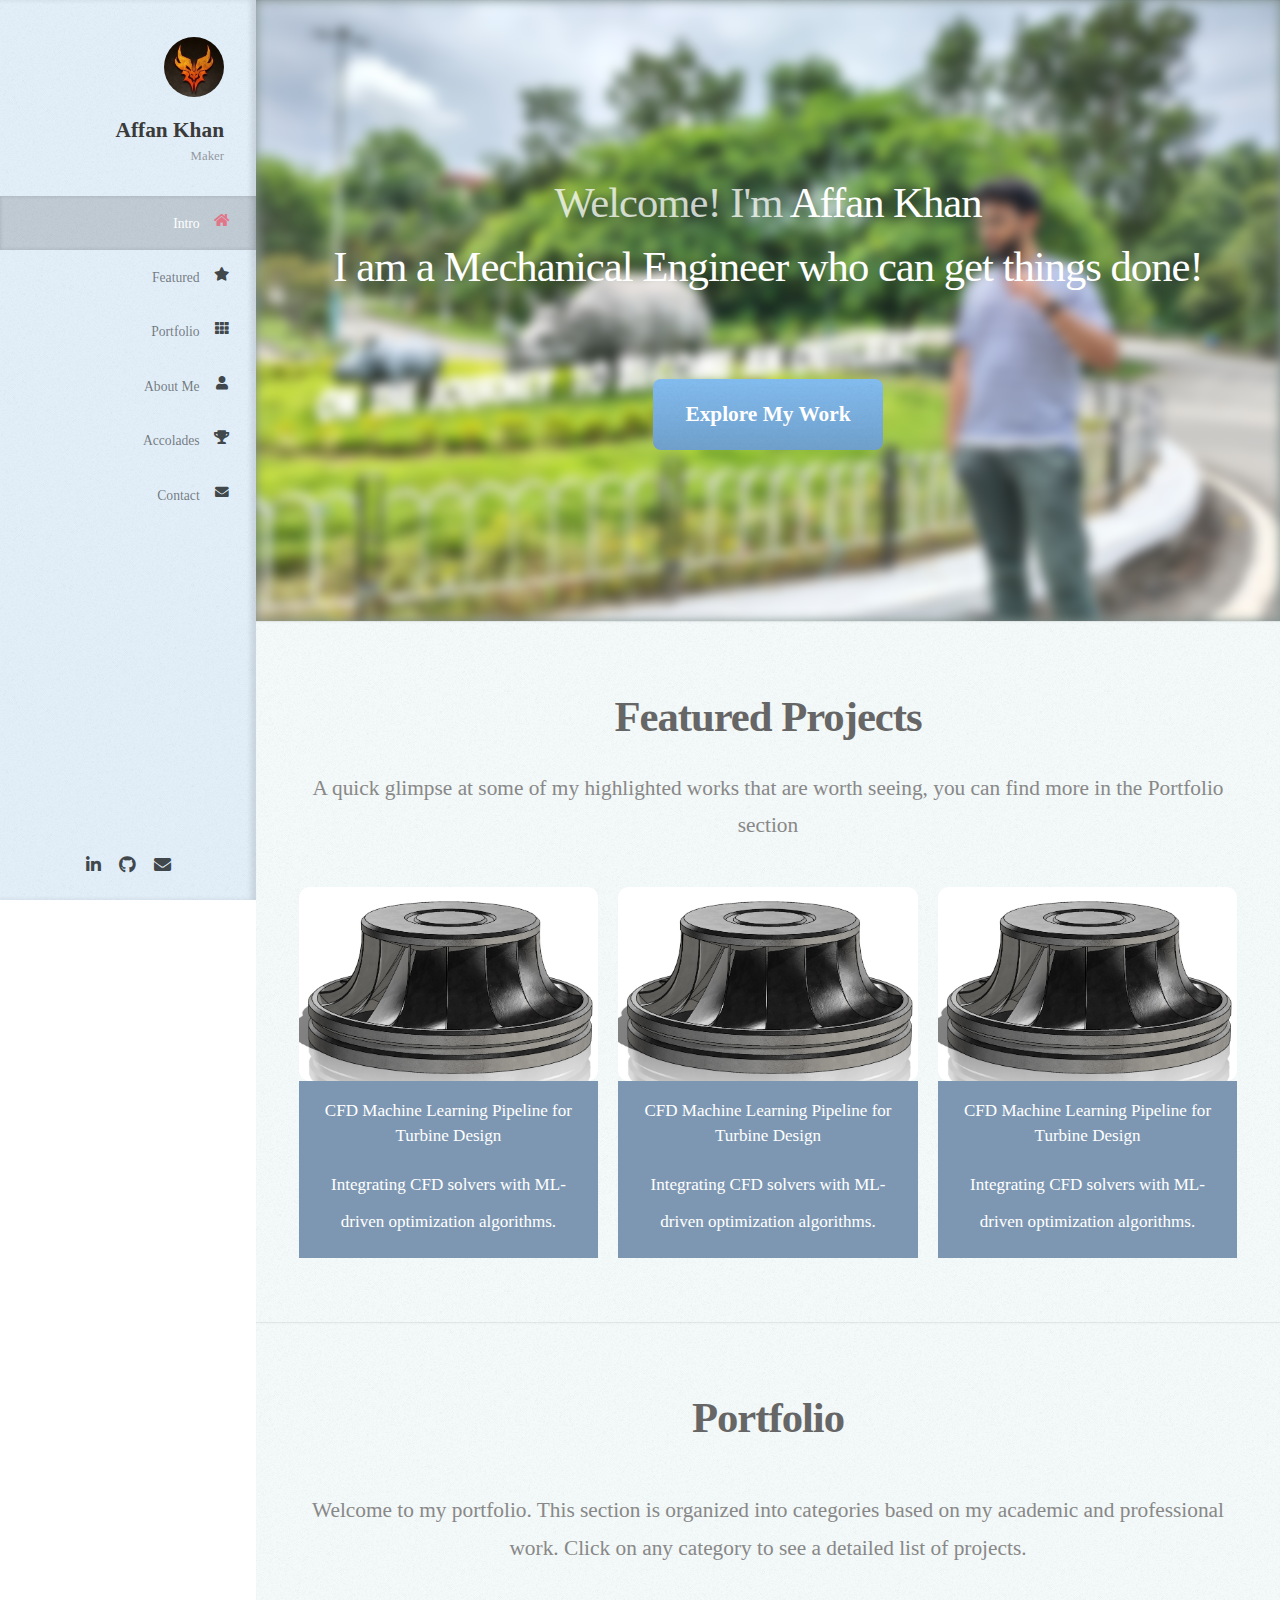
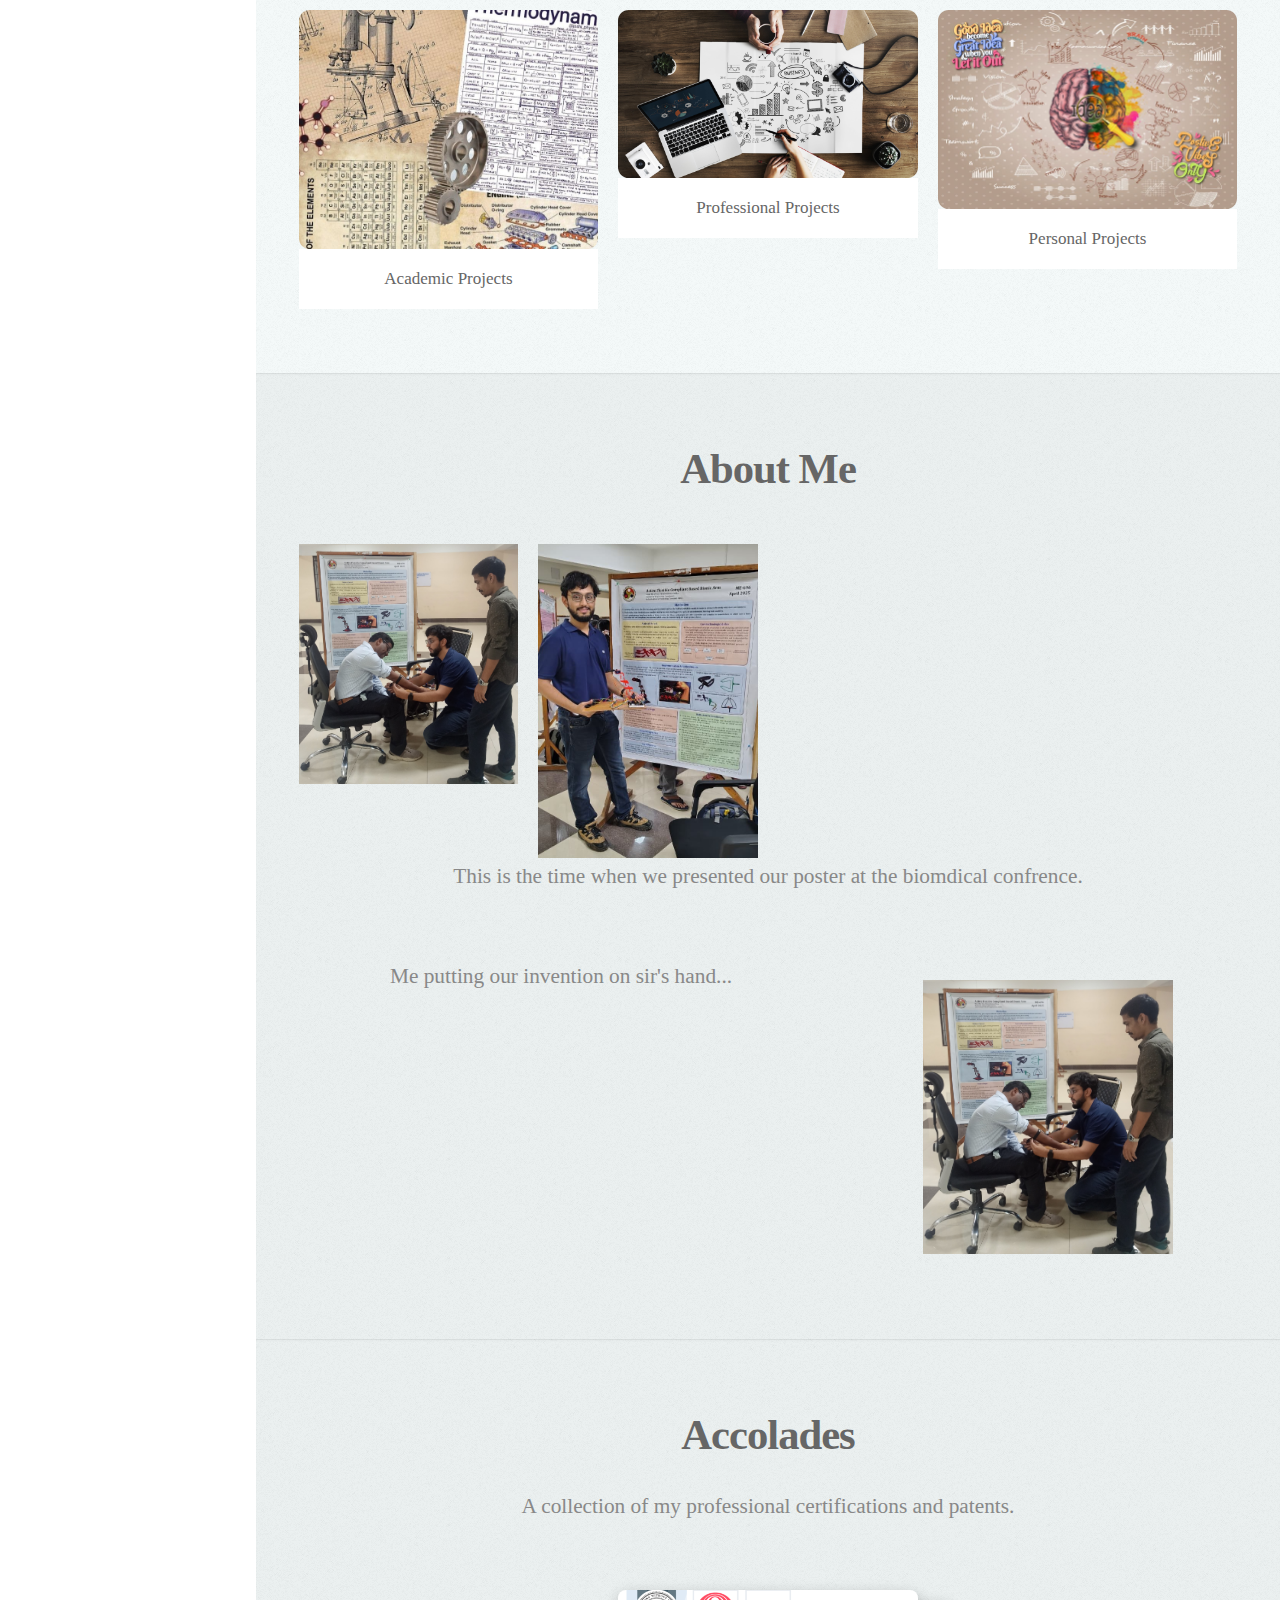
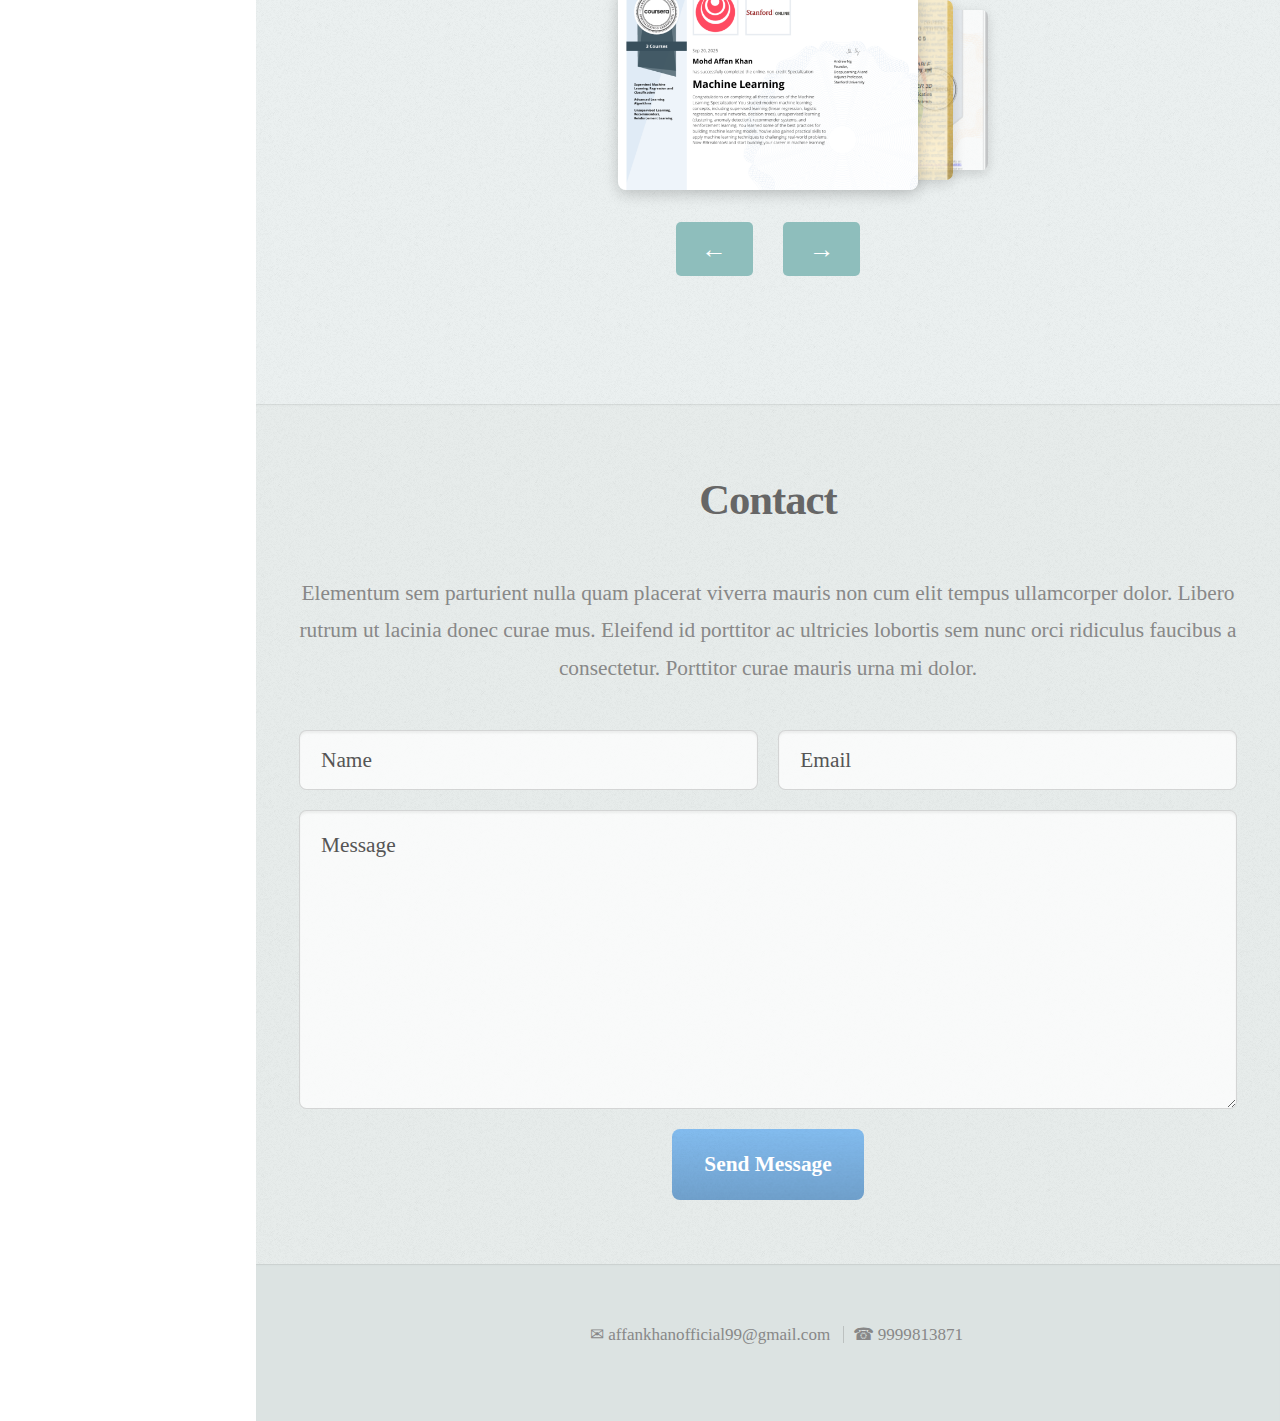
<file: index.html>
<!DOCTYPE HTML>
<!--
	Affan
-->
<html>

<head>
	<title>Affan Khan's Website</title>
	<meta charset="utf-8" />
	<meta name="viewport" content="width=device-width, initial-scale=1, user-scalable=no" />
	<link rel="stylesheet" href="assets/css/main.css" />
</head>

<body class="is-preload">

	<!-- Header -->
	<div id="header">

		<div class="top">

			<!-- Logo -->
			<div id="logo">
				<span class="image avatar48">
					<img src="images/logo2.jpeg" alt="" class="logo-image" />
				</span>
				<h1 id="title">Affan Khan</h1>
				<p>Maker</p>
			</div>

			<!-- Nav -->
			<nav id="nav">
				<ul>
					<li><a href="#top" id="top-link"><span class="icon solid fa-home">Intro</span></a></li>
					<li><a href="#featured" id="featured-link"><span class="icon solid fa-star">Featured</span></a></li>

					<li><a href="#portfolio" id="portfolio-link"><span class="icon solid fa-th">Portfolio</span></a>
					</li>
					<li><a href="#about" id="about-link"><span class="icon solid fa-user">About Me</span></a></li>


					<li><a href="#accolades" id="accolades-link"><span class="icon solid fa-trophy">Accolades</span></a>
					</li>

					<li><a href="#contact" id="contact-link"><span class="icon solid fa-envelope">Contact</span></a>
					</li>
				</ul>
			</nav>

		</div>

		<div class="bottom">

			<!-- Social Icons -->
			<ul class="icons">
				<li><a href="https://www.linkedin.com/in/affan-khan-090a181b6/" class="icon brands fa-linkedin-in"><span
							class="label">LinkedIn</span></a></li>
				<li><a href="#" class="icon brands fa-github"><span class="label">Github</span></a></li>
				<li><a href="affan.khan@iitg.ac.in" class="icon solid fa-envelope"><span class="label">Email</span></a>
				</li>
			</ul>

		</div>

	</div>

	<!-- Main -->
	<div id="main">

		<!-- Intro -->
		<section id="top" class="one dark cover">
			<div class="container">

				<header>
					<h2 class="alt">Welcome! I'm <strong>Affan Khan <br />
							I am a Mechanical Engineer who can get things done!</a></h2>
					<p><br /></p>
				</header>

				<footer>
					<a href="#portfolio" id="explore-button" class="button scrolly"
						style="background-color: #84bdf0; color: white; border-radius: 8px; padding: 0.8em 1.5em; font-weight: bold;">
						Explore My Work
					</a>
				</footer>

			</div>
		</section>

		<!-- Featured Projects -->
		<section id="featured" class="two">
			<div class="container">

				<header>
					<h2 class="section-title"></strong>Featured Projects</h2>
					<p>A quick glimpse at some of my highlighted works that are worth seeing, you can find more in the
						Portfolio section</p>
				</header>

				<div class="row">
					<div class="col-4 col-12-mobile">
						<article class="item">
							<a href="CFD ML pipeline for Turbine design.html" class="image fit">
								<img src="images/personal/turb/turb_tile.JPG" alt="CFD + Machine Learning Pipeline" />
							</a>
							<header
								style="text-align: center; background-color: #7d97b2; color: #ffffff; padding: 1em; margin-top: 0;">
								<h3 style="color: #ffffff;">CFD Machine Learning Pipeline for Turbine Design</h3>
								<p style="margin-bottom: 0;">Integrating CFD solvers with ML-driven optimization
									algorithms.</p>
							</header>
						</article>
					</div>

					<!-- Featured Project 2 -->
					<div class="col-4 col-12-mobile">
						<article class="item">
							<a href="CFD ML pipeline for Turbine design.html" class="image fit">
								<img src="images/personal/turb/turb_tile.JPG" alt="CFD + Machine Learning Pipeline" />
							</a>
							<header
								style="text-align: center; background-color: #7d97b2; color: #ffffff; padding: 1em; margin-top: 0;">
								<h3 style="color: #ffffff;">CFD Machine Learning Pipeline for Turbine Design</h3>
								<p style="margin-bottom: 0;">Integrating CFD solvers with ML-driven optimization
									algorithms.</p>
							</header>
						</article>
					</div>

					<!-- Featured Project 3 -->
					<div class="col-4 col-12-mobile">
						<article class="item">
							<a href="CFD ML pipeline for Turbine design.html" class="image fit">
								<img src="images/personal/turb/turb_tile.JPG" alt="CFD + Machine Learning Pipeline" />
							</a>
							<header
								style="text-align: center; background-color: #7d97b2; color: #ffffff; padding: 1em; margin-top: 0;">
								<h3 style="color: #ffffff;">CFD Machine Learning Pipeline for Turbine Design</h3>
								<p style="margin-bottom: 0;">Integrating CFD solvers with ML-driven optimization
									algorithms.</p>
							</header>
						</article>
					</div>

				</div>
		</section>


		<!-- Portfolio -->
		<section id="portfolio" class="two">
			<div class="container">

				<header>
					<h2 class="section-title"></strong>Portfolio</h2>
				</header>

				<p>Welcome to my portfolio. This section is organized into categories based on my academic and
					professional work. Click on any category to see a detailed list of projects.</p>

				<div class="row">
					<div class="col-4 col-12-mobile">
						<article class="item">
							<a href="academic_projects.html" class="image fit"><img
									src="images/academic/acad_tile1.jpeg" alt="M.Tech Projects" /></a>
							<header style="text-align: center;">
								<h3>Academic Projects</h3>
							</header>
						</article>
					</div>

					<div class="col-4 col-12-mobile">
						<article class="item">
							<a href="professional_projects.html" class="image fit"><img
									src="images/professional/prof_tile.jpeg" alt="B.Tech Projects" /></a>
							<header style="text-align: center;">
								<h3>Professional Projects</h3>
							</header>
						</article>
					</div>

					<div class="col-4 col-12-mobile">
						<article class="item">
							<a href="personal_projects.html" class="image fit"><img src="images/personal/pers_tile.jpg"
									alt="Personal Projects" /></a>
							<header style="text-align: center;">
								<h3>Personal Projects</h3>
							</header>
						</article>
					</div>


				</div>

			</div>
		</section>

		<!-- About Me -->
		<section id="about" class="three">
			<div class="container">

				<header>
					<h2 class="section-title"></strong>About Me</h2>
				</header>

				<div class="row">
					<div class="col-3 col-12-mobile">
						<a href="#" class="image fit"><img src="images/about.jpg" alt="Description for first image"></a>
					</div>

					<div class="col-3 col-12-mobile">
						<a href="#" class="image fit"><img src="images/about1.jpg"
								alt="Description for second image"></a>
					</div>
				</div>

				<p>This is the time when we presented our poster at the biomdical confrence.
				</p>

			</div>

			<div class="row" style="margin-top: 2em;">

				<div class="col-6 col-12-mobile" style="padding-left: 6em;">
					<p>
						Me putting our invention on sir's hand...
					</p>
				</div>

				<div class="col-6 col-12-mobile">
					<div class="side-image-container">
						<a href="#" class="image fit"><img src="images/about.jpg" alt="A descriptive caption"></a>
					</div>
				</div>

			</div>
		</section>
		<!-- Accolades -->
		<section id="accolades" class="three">
			<div class="container">

				<header>
					<h2 class="section-title">Accolades</h2>
					<p>A collection of my professional certifications and patents.</p>
				</header>

				<div class="stacked-deck-container">
					<div class="stacked-deck">
						<div class="card active">
							<a href="images/accolades/Machine Learning Specialization.pdf" target="_blank">
								<img src="images/accolades/ml.png" alt="Machine Learning Certificate" />
							</a>
						</div>

						<div class="card">
							<a href="images/accolades/Patent Certificate 202341014978.pdf" target="_blank">
								<img src="images/accolades/patent.png" alt="Thermal Management Patent" />
							</a>
						</div>

						<div class="card">
							<a href="images/accolades/Coursera KQH9MELBAW9Q.pdf" target="_blank">
								<img src="images/accolades/siemens.png" alt="ANSYS Certification" />
							</a>
						</div>

						<div class="card">
							<a href="images/accolades/Certificate_C-TZVBYKA7U8.pdf" target="_blank">
								<img src="images/accolades/cswa.png" alt="Description of new certificate" />
							</a>
						</div>

						<div class="card">
							<a href="images/accolades/Merit.pdf" target="_blank">
								<img src="images/accolades/merit.png" alt="Description of new certificate" />
							</a>
						</div>

					</div>

					<div class="deck-nav">
						<button class="prev-card-btn">&larr;</button>
						<button class="next-card-btn">&rarr;</button>
					</div>
				</div>

			</div>
		</section>

		<!-- Contact -->
		<section id="contact" class="four">
			<div class="container">

				<header>
					<h2 class="section-title"></strong>Contact</h2>
				</header>

				<p>Elementum sem parturient nulla quam placerat viverra
					mauris non cum elit tempus ullamcorper dolor. Libero rutrum ut lacinia
					donec curae mus. Eleifend id porttitor ac ultricies lobortis sem nunc
					orci ridiculus faucibus a consectetur. Porttitor curae mauris urna mi dolor.</p>

				<form method="post" action="#">
					<div class="row">
						<div class="col-6 col-12-mobile"><input type="text" name="name" placeholder="Name" /></div>
						<div class="col-6 col-12-mobile"><input type="text" name="email" placeholder="Email" /></div>
						<div class="col-12">
							<textarea name="message" placeholder="Message"></textarea>
						</div>
						<div class="col-12">
							<input type="submit" value="Send Message" id="send-message-button"
								style="background-color: #84bdf0; color: white; border-radius: 8px; padding: 0.8em 1.5em; font-weight: bold;" />
						</div>
					</div>
				</form>

			</div>
		</section>

	</div>

	<!-- Footer -->
	<div id="footer">

		<!-- Copyright -->
		<ul class="copyright">
			<li>&#9993; affankhanofficial99@gmail.com</li>
			<li>&phone; 9999813871</li>
		</ul>

	</div>

	<!-- Scripts -->
	<script src="assets/js/jquery.min.js"></script>
	<script src="assets/js/jquery.scrolly.min.js"></script>
	<script src="assets/js/jquery.scrollex.min.js"></script>
	<script src="assets/js/browser.min.js"></script>
	<script src="assets/js/breakpoints.min.js"></script>
	<script src="assets/js/util.js"></script>
	<script src="assets/js/main.js"></script>

</body>

</html>
</file>
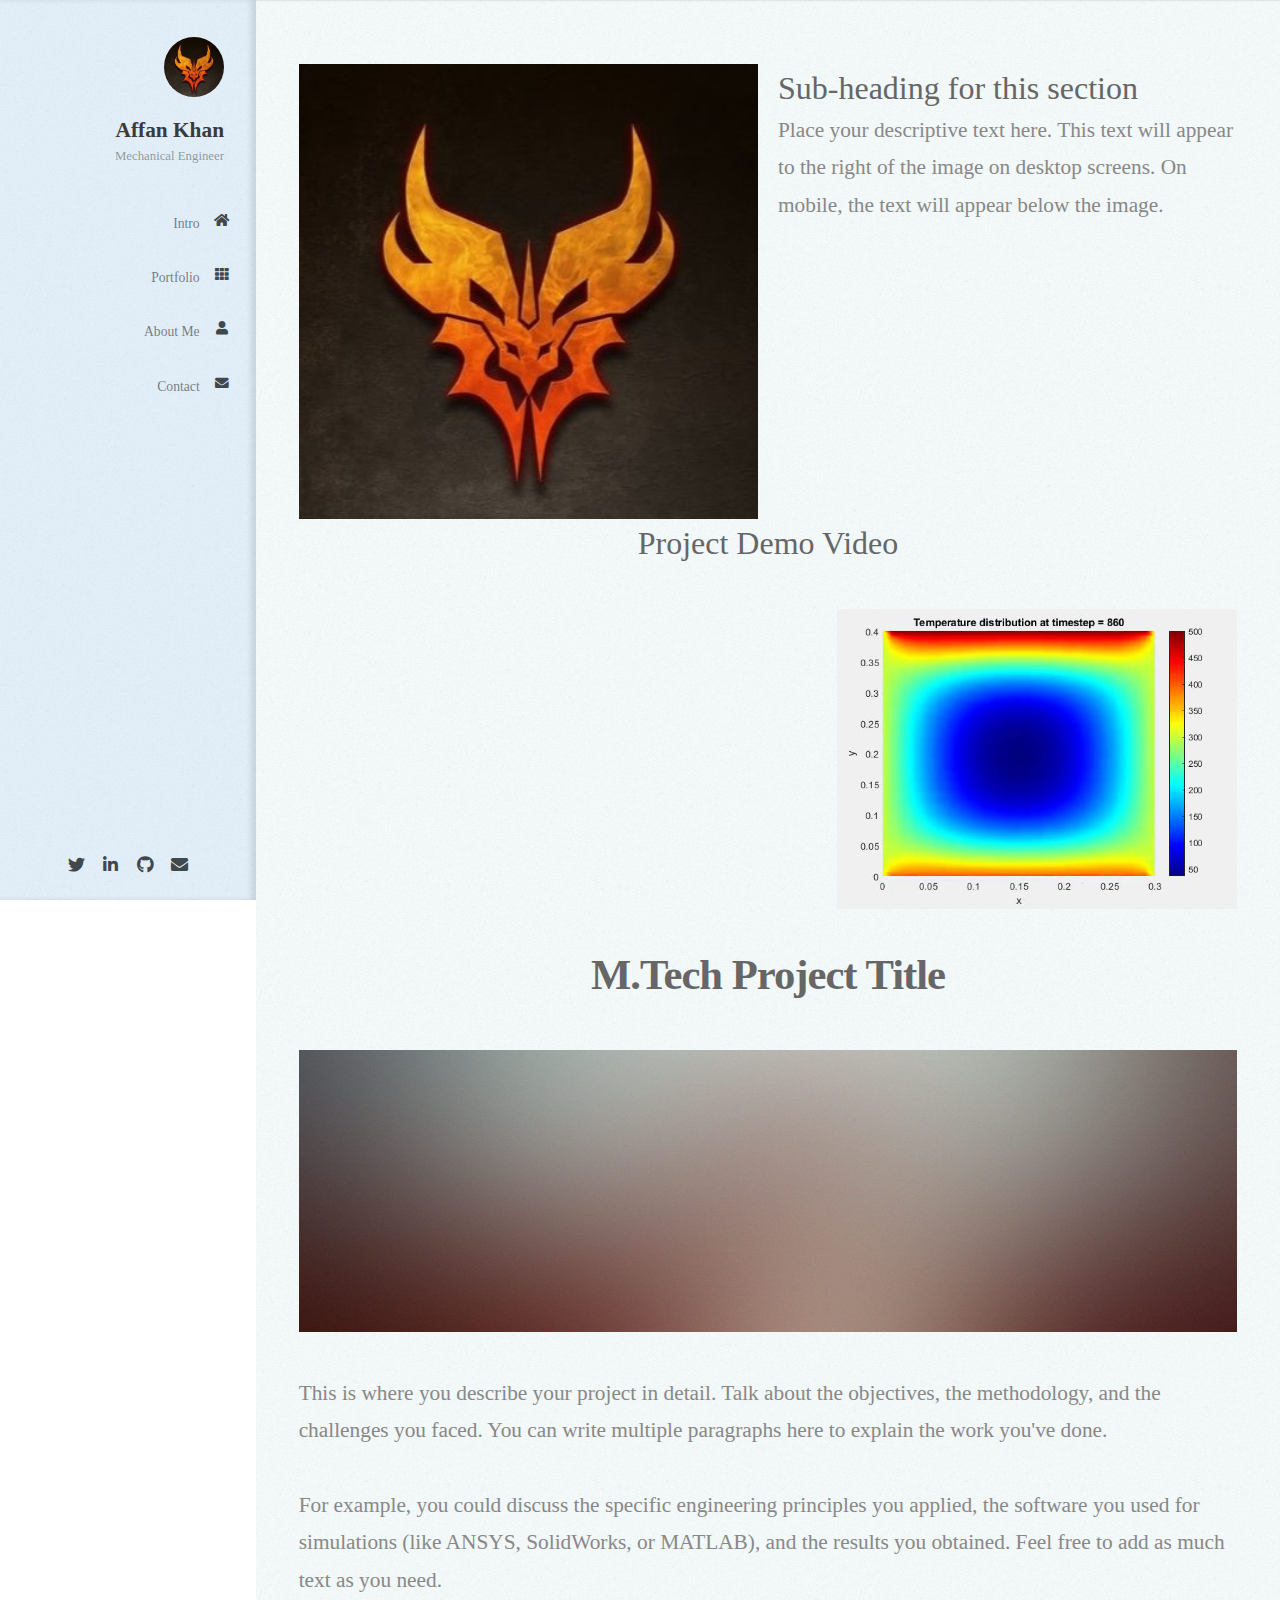
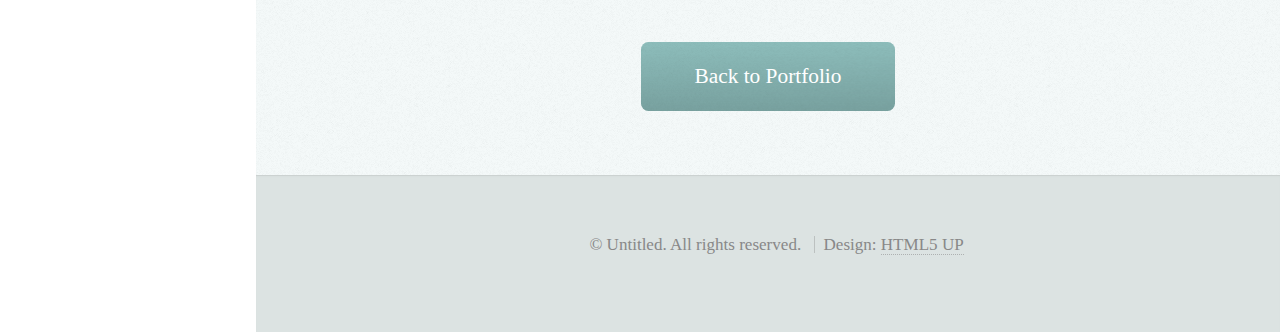
<file: portfolio1.html>
<!DOCTYPE HTML>
<html>

<head>
	<title>Project Details - Affan Khan</title>
	<meta charset="utf-8" />
	<meta name="viewport" content="width=device-width, initial-scale=1, user-scalable=no" />
	<link rel="stylesheet" href="assets/css/main.css" />
</head>

<body class="is-preload">

	<div id="header">
		<div class="top">
			<div id="logo">
				<span class="image avatar48"><img src="images/logo2.jpeg" alt="" class="logo-image" /></span>
				<h1 id="title">Affan Khan</h1>
				<p>Mechanical Engineer</p>
			</div>
			<nav id="nav">
				<ul>
					<li><a href="index.html#top" id="top-link"><span class="icon solid fa-home">Intro</span></a></li>
					<li><a href="index.html#portfolio" id="portfolio-link"><span
								class="icon solid fa-th">Portfolio</span></a></li>
					<li><a href="index.html#about" id="about-link"><span class="icon solid fa-user">About Me</span></a>
					</li>
					<li><a href="index.html#contact" id="contact-link"><span
								class="icon solid fa-envelope">Contact</span></a></li>
				</ul>
			</nav>
		</div>
		<div class="bottom">
			<ul class="icons">
				<li><a href="#" class="icon brands fa-twitter"><span class="label">Twitter</span></a></li>
				<li><a href="https://linkedin.com/in/your-profile" class="icon brands fa-linkedin-in"><span
							class="label">LinkedIn</span></a></li>
				<li><a href="#" class="icon brands fa-github"><span class="label">Github</span></a></li>
				<li><a href="#" class="icon solid fa-envelope"><span class="label">Email</span></a></li>
			</ul>
		</div>
	</div>

	<div id="main">
		<section id="project" class="two">
			<div class="container">

				<div class="row">
					<div class="col-6 col-12-mobile">
						<a href="#" class="image fit"><img src="images/logo2.jpeg" alt="Description of image 1"></a>
					</div>
					<div class="col-6 col-12-mobile" style="text-align: left;">
						<h3>Sub-heading for this section</h3>
						<p>
							Place your descriptive text here. This text will appear to the right of the image on desktop
							screens. On mobile, the text will appear below the image.
						</p>
					</div>
				</div>

				<header>
					<h3>Project Demo Video</h3>
				</header>

				<div class="video-container">
					<video autoplay loop muted width="100%">
						<source src="videos/heat_conduction_video.mp4" type="video/mp4">
					</video>
				</div>

				<header>
					<h2 class="section-title">M.Tech Project Title</h2>
				</header>

				<a href="#" class="image featured"><img src="images/pic08.jpg" alt="" /></a>

				<p style="text-align: left;">
					This is where you describe your project in detail. Talk about the objectives, the methodology, and
					the challenges you faced. You can write multiple paragraphs here to explain the work you've done.
					<br><br>
					For example, you could discuss the specific engineering principles you applied, the software you
					used for simulations (like ANSYS, SolidWorks, or MATLAB), and the results you obtained. Feel free to
					add as much text as you need.
				</p>

				<footer>
					<a href="index.html#portfolio" class="button scrolly">Back to Portfolio</a>
				</footer>
			</div>
		</section>
	</div>

	<div id="footer">
		<ul class="copyright">
			<li>&copy; Untitled. All rights reserved.</li>
			<li>Design: <a href="http://html5up.net">HTML5 UP</a></li>
		</ul>
	</div>

	<script src="assets/js/jquery.min.js"></script>
	<script src="assets/js/jquery.scrolly.min.js"></script>
	<script src="assets/js/jquery.scrollex.min.js"></script>
	<script src="assets/js/browser.min.js"></script>
	<script src="assets/js/breakpoints.min.js"></script>
	<script src="assets/js/util.js"></script>
	<script src="assets/js/main.js"></script>

</body>

</html>
</file>
<file: assets/css/main.css>
@import url("fontawesome-all.min.css");

/*
	Prologue by HTML5 UP
	html5up.net | @ajlkn
	Free for personal and commercial use under the CCA 3.0 license (html5up.net/license)
*/

html,
body,
div,
span,
applet,
object,
iframe,
h1,
h2,
h3,
h4,
h5,
h6,
p,
blockquote,
pre,
a,
abbr,
acronym,
address,
big,
cite,
code,
del,
dfn,
em,
img,
ins,
kbd,
q,
s,
samp,
small,
strike,
strong,
sub,
sup,
tt,
var,
b,
u,
i,
center,
dl,
dt,
dd,
ol,
ul,
li,
fieldset,
form,
label,
legend,
table,
caption,
tbody,
tfoot,
thead,
tr,
th,
td,
article,
aside,
canvas,
details,
embed,
figure,
figcaption,
footer,
header,
hgroup,
menu,
nav,
output,
ruby,
section,
summary,
time,
mark,
audio,
video {
	margin: 0;
	padding: 0;
	border: 0;
	font-size: 100%;
	font: inherit;
	vertical-align: baseline;
}

article,
aside,
details,
figcaption,
figure,
footer,
header,
hgroup,
menu,
nav,
section {
	display: block;
}

body {
	line-height: 1;
}

ol,
ul {
	list-style: none;
}

blockquote,
q {
	quotes: none;
}

blockquote:before,
blockquote:after,
q:before,
q:after {
	content: '';
	content: none;
}

table {
	border-collapse: collapse;
	border-spacing: 0;
}

body {
	-webkit-text-size-adjust: none;
}

mark {
	background-color: transparent;
	color: inherit;
}

input::-moz-focus-inner {
	border: 0;
	padding: 0;
}

input,
select,
textarea {
	-moz-appearance: none;
	-webkit-appearance: none;
	appearance: none;
	-ms-appearance: none;
	appearance: none;
}

/* Basic */

html {
	box-sizing: border-box;
}

*,
*:before,
*:after {
	box-sizing: inherit;
}

body {
	background: #fff;
	font-family: Cambria, serif;
	font-size: 19pt;
	font-weight: 300;
	line-height: 1.75em;
	color: #888;
}

body.is-preload *,
body.is-preload *:before,
body.is-preload *:after {
	-moz-animation: none !important;
	-webkit-animation: none !important;
	-ms-animation: none !important;
	animation: none !important;
	-moz-transition: none !important;
	-webkit-transition: none !important;
	-ms-transition: none !important;
	transition: none !important;
}

input,
textarea,
select {
	font-family: Cambria, serif;
	font-size: 19pt;
	font-weight: 300;
	line-height: 1.75em;
	color: #888;
}

h1,
h2,
h3,
h4,
h5,
h6 {
	font-weight: 300;
	color: #666;
	line-height: 1.5em;
}

h1 a,
h2 a,
h3 a,
h4 a,
h5 a,
h6 a {
	color: inherit;
	text-decoration: none;
}

h1 a strong,
h2 a strong,
h3 a strong,
h4 a strong,
h5 a strong,
h6 a strong {
	color: #333;
}

h2 {
	font-size: 2em;
	letter-spacing: -1px;
}

h2.alt {
	color: #888;
}

h2.alt strong {
	color: #666;
}

h3 {
	font-size: 1.5em;
}

header {
	margin: 0 0 2em 0;
}

header>p {
	margin: 1em 0 0 0;
}

footer {
	margin: 2em 0 0 0;
}

strong,
b {
	font-weight: 300;
	color: #666;
}

em,
i {
	font-style: italic;
}

a {
	text-decoration: none;
	color: inherit;
	border-bottom: dotted 1px rgba(128, 128, 128, 0.5);
	-moz-transition: color 0.35s ease-in-out, border-bottom-color 0.35s ease-in-out;
	-webkit-transition: color 0.35s ease-in-out, border-bottom-color 0.35s ease-in-out;
	-ms-transition: color 0.35s ease-in-out, border-bottom-color 0.35s ease-in-out;
	transition: color 0.35s ease-in-out, border-bottom-color 0.35s ease-in-out;
	outline: 0;
}

a:hover {
	color: #E27689;
	border-bottom-color: rgba(255, 255, 255, 0);
}

sub {
	position: relative;
	top: 0.5em;
	font-size: 0.8em;
}

sup {
	position: relative;
	top: -0.5em;
	font-size: 0.8em;
}

hr {
	border: 0;
	border-top: solid 1px #ddd;
}

blockquote {
	border-left: solid 0.5em #ddd;
	padding: 1em 0 1em 2em;
	font-style: italic;
}

p,
ul,
ol,
dl,
table {
	margin-bottom: 2em;
}

br.clear {
	clear: both;
}

/* Container */

.container {
	margin: 0 auto;
	max-width: 100%;
	width: 1400px;
}

@media screen and (min-width: 961px) and (max-width: 1880px) {

	.container {
		width: 1200px;
	}

}

@media screen and (min-width: 961px) and (max-width: 1620px) {

	.container {
		width: 960px;
	}

}

@media screen and (min-width: 961px) and (max-width: 1320px) {

	.container {
		width: 100%;
	}

}

@media screen and (max-width: 960px) {

	.container {
		width: 100%;
	}

}

@media screen and (max-width: 736px) {

	.container {
		width: 100%;
	}

}

/* Row */

.row {
	display: flex;
	flex-wrap: wrap;
	box-sizing: border-box;
	align-items: stretch;
}

.row>* {
	box-sizing: border-box;
}

.row.gtr-uniform>*> :last-child {
	margin-bottom: 0;
}

.row.aln-left {
	justify-content: flex-start;
}

.row.aln-center {
	justify-content: center;
}

.row.aln-right {
	justify-content: flex-end;
}

.row.aln-top {
	align-items: flex-start;
}

.row.aln-middle {
	align-items: center;
}

.row.aln-bottom {
	align-items: flex-end;
}

.row>.imp {
	order: -1;
}

.row>.col-1 {
	width: 8.33333%;
}

.row>.off-1 {
	margin-left: 8.33333%;
}

.row>.col-2 {
	width: 16.66667%;
}

.row>.off-2 {
	margin-left: 16.66667%;
}

.row>.col-3 {
	width: 25%;
}

.row>.off-3 {
	margin-left: 25%;
}

.row>.col-4 {
	width: 33.33333%;
}

.row>.off-4 {
	margin-left: 33.33333%;
}

.row>.col-5 {
	width: 41.66667%;
}

.row>.off-5 {
	margin-left: 41.66667%;
}

.row>.col-6 {
	width: 50%;
}

.row>.off-6 {
	margin-left: 50%;
}

.row>.col-7 {
	width: 58.33333%;
}

.row>.off-7 {
	margin-left: 58.33333%;
}

.row>.col-8 {
	width: 66.66667%;
}

.row>.off-8 {
	margin-left: 66.66667%;
}

.row>.col-9 {
	width: 75%;
}

.row>.off-9 {
	margin-left: 75%;
}

.row>.col-10 {
	width: 83.33333%;
}

.row>.off-10 {
	margin-left: 83.33333%;
}

.row>.col-11 {
	width: 91.66667%;
}

.row>.off-11 {
	margin-left: 91.66667%;
}

.row>.col-12 {
	width: 100%;
}

.row>.off-12 {
	margin-left: 100%;
}

.row.gtr-0 {
	margin-top: 0px;
	margin-left: 0px;
}

.row.gtr-0>* {
	padding: 0px 0 0 0px;
}

.row.gtr-0.gtr-uniform {
	margin-top: 0px;
}

.row.gtr-0.gtr-uniform>* {
	padding-top: 0px;
}

.row.gtr-25 {
	margin-top: -10px;
	margin-left: -10px;
}

.row.gtr-25>* {
	padding: 10px 0 0 10px;
}

.row.gtr-25.gtr-uniform {
	margin-top: -10px;
}

.row.gtr-25.gtr-uniform>* {
	padding-top: 10px;
}

.row.gtr-50 {
	margin-top: -20px;
	margin-left: -20px;
}

.row.gtr-50>* {
	padding: 20px 0 0 20px;
}

.row.gtr-50.gtr-uniform {
	margin-top: -20px;
}

.row.gtr-50.gtr-uniform>* {
	padding-top: 20px;
}

.row {
	margin-top: -40px;
	margin-left: -40px;
}

.row>* {
	padding: 40px 0 0 40px;
}

.row.gtr-uniform {
	margin-top: -40px;
}

.row.gtr-uniform>* {
	padding-top: 40px;
}

.row.gtr-150 {
	margin-top: -60px;
	margin-left: -60px;
}

.row.gtr-150>* {
	padding: 60px 0 0 60px;
}

.row.gtr-150.gtr-uniform {
	margin-top: -60px;
}

.row.gtr-150.gtr-uniform>* {
	padding-top: 60px;
}

.row.gtr-200 {
	margin-top: -80px;
	margin-left: -80px;
}

.row.gtr-200>* {
	padding: 80px 0 0 80px;
}

.row.gtr-200.gtr-uniform {
	margin-top: -80px;
}

.row.gtr-200.gtr-uniform>* {
	padding-top: 80px;
}

@media screen and (min-width: 961px) and (max-width: 1880px) {

	.row {
		display: flex;
		flex-wrap: wrap;
		box-sizing: border-box;
		align-items: stretch;
	}

	.row>* {
		box-sizing: border-box;
	}

	.row.gtr-uniform>*> :last-child {
		margin-bottom: 0;
	}

	.row.aln-left {
		justify-content: flex-start;
	}

	.row.aln-center {
		justify-content: center;
	}

	.row.aln-right {
		justify-content: flex-end;
	}

	.row.aln-top {
		align-items: flex-start;
	}

	.row.aln-middle {
		align-items: center;
	}

	.row.aln-bottom {
		align-items: flex-end;
	}

	.row>.imp-wide {
		order: -1;
	}

	.row>.col-1-wide {
		width: 8.33333%;
	}

	.row>.off-1-wide {
		margin-left: 8.33333%;
	}

	.row>.col-2-wide {
		width: 16.66667%;
	}

	.row>.off-2-wide {
		margin-left: 16.66667%;
	}

	.row>.col-3-wide {
		width: 25%;
	}

	.row>.off-3-wide {
		margin-left: 25%;
	}

	.row>.col-4-wide {
		width: 33.33333%;
	}

	.row>.off-4-wide {
		margin-left: 33.33333%;
	}

	.row>.col-5-wide {
		width: 41.66667%;
	}

	.row>.off-5-wide {
		margin-left: 41.66667%;
	}

	.row>.col-6-wide {
		width: 50%;
	}

	.row>.off-6-wide {
		margin-left: 50%;
	}

	.row>.col-7-wide {
		width: 58.33333%;
	}

	.row>.off-7-wide {
		margin-left: 58.33333%;
	}

	.row>.col-8-wide {
		width: 66.66667%;
	}

	.row>.off-8-wide {
		margin-left: 66.66667%;
	}

	.row>.col-9-wide {
		width: 75%;
	}

	.row>.off-9-wide {
		margin-left: 75%;
	}

	.row>.col-10-wide {
		width: 83.33333%;
	}

	.row>.off-10-wide {
		margin-left: 83.33333%;
	}

	.row>.col-11-wide {
		width: 91.66667%;
	}

	.row>.off-11-wide {
		margin-left: 91.66667%;
	}

	.row>.col-12-wide {
		width: 100%;
	}

	.row>.off-12-wide {
		margin-left: 100%;
	}

	.row.gtr-0 {
		margin-top: 0px;
		margin-left: 0px;
	}

	.row.gtr-0>* {
		padding: 0px 0 0 0px;
	}

	.row.gtr-0.gtr-uniform {
		margin-top: 0px;
	}

	.row.gtr-0.gtr-uniform>* {
		padding-top: 0px;
	}

	.row.gtr-25 {
		margin-top: -10px;
		margin-left: -10px;
	}

	.row.gtr-25>* {
		padding: 10px 0 0 10px;
	}

	.row.gtr-25.gtr-uniform {
		margin-top: -10px;
	}

	.row.gtr-25.gtr-uniform>* {
		padding-top: 10px;
	}

	.row.gtr-50 {
		margin-top: -20px;
		margin-left: -20px;
	}

	.row.gtr-50>* {
		padding: 20px 0 0 20px;
	}

	.row.gtr-50.gtr-uniform {
		margin-top: -20px;
	}

	.row.gtr-50.gtr-uniform>* {
		padding-top: 20px;
	}

	.row {
		margin-top: -40px;
		margin-left: -40px;
	}

	.row>* {
		padding: 40px 0 0 40px;
	}

	.row.gtr-uniform {
		margin-top: -40px;
	}

	.row.gtr-uniform>* {
		padding-top: 40px;
	}

	.row.gtr-150 {
		margin-top: -60px;
		margin-left: -60px;
	}

	.row.gtr-150>* {
		padding: 60px 0 0 60px;
	}

	.row.gtr-150.gtr-uniform {
		margin-top: -60px;
	}

	.row.gtr-150.gtr-uniform>* {
		padding-top: 60px;
	}

	.row.gtr-200 {
		margin-top: -80px;
		margin-left: -80px;
	}

	.row.gtr-200>* {
		padding: 80px 0 0 80px;
	}

	.row.gtr-200.gtr-uniform {
		margin-top: -80px;
	}

	.row.gtr-200.gtr-uniform>* {
		padding-top: 80px;
	}

}

@media screen and (min-width: 961px) and (max-width: 1620px) {

	.row {
		display: flex;
		flex-wrap: wrap;
		box-sizing: border-box;
		align-items: stretch;
	}

	.row>* {
		box-sizing: border-box;
	}

	.row.gtr-uniform>*> :last-child {
		margin-bottom: 0;
	}

	.row.aln-left {
		justify-content: flex-start;
	}

	.row.aln-center {
		justify-content: center;
	}

	.row.aln-right {
		justify-content: flex-end;
	}

	.row.aln-top {
		align-items: flex-start;
	}

	.row.aln-middle {
		align-items: center;
	}

	.row.aln-bottom {
		align-items: flex-end;
	}

	.row>.imp-normal {
		order: -1;
	}

	.row>.col-1-normal {
		width: 8.33333%;
	}

	.row>.off-1-normal {
		margin-left: 8.33333%;
	}

	.row>.col-2-normal {
		width: 16.66667%;
	}

	.row>.off-2-normal {
		margin-left: 16.66667%;
	}

	.row>.col-3-normal {
		width: 25%;
	}

	.row>.off-3-normal {
		margin-left: 25%;
	}

	.row>.col-4-normal {
		width: 33.33333%;
	}

	.row>.off-4-normal {
		margin-left: 33.33333%;
	}

	.row>.col-5-normal {
		width: 41.66667%;
	}

	.row>.off-5-normal {
		margin-left: 41.66667%;
	}

	.row>.col-6-normal {
		width: 50%;
	}

	.row>.off-6-normal {
		margin-left: 50%;
	}

	.row>.col-7-normal {
		width: 58.33333%;
	}

	.row>.off-7-normal {
		margin-left: 58.33333%;
	}

	.row>.col-8-normal {
		width: 66.66667%;
	}

	.row>.off-8-normal {
		margin-left: 66.66667%;
	}

	.row>.col-9-normal {
		width: 75%;
	}

	.row>.off-9-normal {
		margin-left: 75%;
	}

	.row>.col-10-normal {
		width: 83.33333%;
	}

	.row>.off-10-normal {
		margin-left: 83.33333%;
	}

	.row>.col-11-normal {
		width: 91.66667%;
	}

	.row>.off-11-normal {
		margin-left: 91.66667%;
	}

	.row>.col-12-normal {
		width: 100%;
	}

	.row>.off-12-normal {
		margin-left: 100%;
	}

	.row.gtr-0 {
		margin-top: 0px;
		margin-left: 0px;
	}

	.row.gtr-0>* {
		padding: 0px 0 0 0px;
	}

	.row.gtr-0.gtr-uniform {
		margin-top: 0px;
	}

	.row.gtr-0.gtr-uniform>* {
		padding-top: 0px;
	}

	.row.gtr-25 {
		margin-top: -10px;
		margin-left: -10px;
	}

	.row.gtr-25>* {
		padding: 10px 0 0 10px;
	}

	.row.gtr-25.gtr-uniform {
		margin-top: -10px;
	}

	.row.gtr-25.gtr-uniform>* {
		padding-top: 10px;
	}

	.row.gtr-50 {
		margin-top: -20px;
		margin-left: -20px;
	}

	.row.gtr-50>* {
		padding: 20px 0 0 20px;
	}

	.row.gtr-50.gtr-uniform {
		margin-top: -20px;
	}

	.row.gtr-50.gtr-uniform>* {
		padding-top: 20px;
	}

	.row {
		margin-top: -40px;
		margin-left: -40px;
	}

	.row>* {
		padding: 40px 0 0 40px;
	}

	.row.gtr-uniform {
		margin-top: -40px;
	}

	.row.gtr-uniform>* {
		padding-top: 40px;
	}

	.row.gtr-150 {
		margin-top: -60px;
		margin-left: -60px;
	}

	.row.gtr-150>* {
		padding: 60px 0 0 60px;
	}

	.row.gtr-150.gtr-uniform {
		margin-top: -60px;
	}

	.row.gtr-150.gtr-uniform>* {
		padding-top: 60px;
	}

	.row.gtr-200 {
		margin-top: -80px;
		margin-left: -80px;
	}

	.row.gtr-200>* {
		padding: 80px 0 0 80px;
	}

	.row.gtr-200.gtr-uniform {
		margin-top: -80px;
	}

	.row.gtr-200.gtr-uniform>* {
		padding-top: 80px;
	}

}

@media screen and (min-width: 961px) and (max-width: 1320px) {

	.row {
		display: flex;
		flex-wrap: wrap;
		box-sizing: border-box;
		align-items: stretch;
	}

	.row>* {
		box-sizing: border-box;
	}

	.row.gtr-uniform>*> :last-child {
		margin-bottom: 0;
	}

	.row.aln-left {
		justify-content: flex-start;
	}

	.row.aln-center {
		justify-content: center;
	}

	.row.aln-right {
		justify-content: flex-end;
	}

	.row.aln-top {
		align-items: flex-start;
	}

	.row.aln-middle {
		align-items: center;
	}

	.row.aln-bottom {
		align-items: flex-end;
	}

	.row>.imp-narrow {
		order: -1;
	}

	.row>.col-1-narrow {
		width: 8.33333%;
	}

	.row>.off-1-narrow {
		margin-left: 8.33333%;
	}

	.row>.col-2-narrow {
		width: 16.66667%;
	}

	.row>.off-2-narrow {
		margin-left: 16.66667%;
	}

	.row>.col-3-narrow {
		width: 25%;
	}

	.row>.off-3-narrow {
		margin-left: 25%;
	}

	.row>.col-4-narrow {
		width: 33.33333%;
	}

	.row>.off-4-narrow {
		margin-left: 33.33333%;
	}

	.row>.col-5-narrow {
		width: 41.66667%;
	}

	.row>.off-5-narrow {
		margin-left: 41.66667%;
	}

	.row>.col-6-narrow {
		width: 50%;
	}

	.row>.off-6-narrow {
		margin-left: 50%;
	}

	.row>.col-7-narrow {
		width: 58.33333%;
	}

	.row>.off-7-narrow {
		margin-left: 58.33333%;
	}

	.row>.col-8-narrow {
		width: 66.66667%;
	}

	.row>.off-8-narrow {
		margin-left: 66.66667%;
	}

	.row>.col-9-narrow {
		width: 75%;
	}

	.row>.off-9-narrow {
		margin-left: 75%;
	}

	.row>.col-10-narrow {
		width: 83.33333%;
	}

	.row>.off-10-narrow {
		margin-left: 83.33333%;
	}

	.row>.col-11-narrow {
		width: 91.66667%;
	}

	.row>.off-11-narrow {
		margin-left: 91.66667%;
	}

	.row>.col-12-narrow {
		width: 100%;
	}

	.row>.off-12-narrow {
		margin-left: 100%;
	}

	.row.gtr-0 {
		margin-top: 0px;
		margin-left: 0px;
	}

	.row.gtr-0>* {
		padding: 0px 0 0 0px;
	}

	.row.gtr-0.gtr-uniform {
		margin-top: 0px;
	}

	.row.gtr-0.gtr-uniform>* {
		padding-top: 0px;
	}

	.row.gtr-25 {
		margin-top: -5px;
		margin-left: -5px;
	}

	.row.gtr-25>* {
		padding: 5px 0 0 5px;
	}

	.row.gtr-25.gtr-uniform {
		margin-top: -5px;
	}

	.row.gtr-25.gtr-uniform>* {
		padding-top: 5px;
	}

	.row.gtr-50 {
		margin-top: -10px;
		margin-left: -10px;
	}

	.row.gtr-50>* {
		padding: 10px 0 0 10px;
	}

	.row.gtr-50.gtr-uniform {
		margin-top: -10px;
	}

	.row.gtr-50.gtr-uniform>* {
		padding-top: 10px;
	}

	.row {
		margin-top: -20px;
		margin-left: -20px;
	}

	.row>* {
		padding: 20px 0 0 20px;
	}

	.row.gtr-uniform {
		margin-top: -20px;
	}

	.row.gtr-uniform>* {
		padding-top: 20px;
	}

	.row.gtr-150 {
		margin-top: -30px;
		margin-left: -30px;
	}

	.row.gtr-150>* {
		padding: 30px 0 0 30px;
	}

	.row.gtr-150.gtr-uniform {
		margin-top: -30px;
	}

	.row.gtr-150.gtr-uniform>* {
		padding-top: 30px;
	}

	.row.gtr-200 {
		margin-top: -40px;
		margin-left: -40px;
	}

	.row.gtr-200>* {
		padding: 40px 0 0 40px;
	}

	.row.gtr-200.gtr-uniform {
		margin-top: -40px;
	}

	.row.gtr-200.gtr-uniform>* {
		padding-top: 40px;
	}

}

@media screen and (max-width: 960px) {

	.row {
		display: flex;
		flex-wrap: wrap;
		box-sizing: border-box;
		align-items: stretch;
	}

	.row>* {
		box-sizing: border-box;
	}

	.row.gtr-uniform>*> :last-child {
		margin-bottom: 0;
	}

	.row.aln-left {
		justify-content: flex-start;
	}

	.row.aln-center {
		justify-content: center;
	}

	.row.aln-right {
		justify-content: flex-end;
	}

	.row.aln-top {
		align-items: flex-start;
	}

	.row.aln-middle {
		align-items: center;
	}

	.row.aln-bottom {
		align-items: flex-end;
	}

	.row>.imp-narrower {
		order: -1;
	}

	.row>.col-1-narrower {
		width: 8.33333%;
	}

	.row>.off-1-narrower {
		margin-left: 8.33333%;
	}

	.row>.col-2-narrower {
		width: 16.66667%;
	}

	.row>.off-2-narrower {
		margin-left: 16.66667%;
	}

	.row>.col-3-narrower {
		width: 25%;
	}

	.row>.off-3-narrower {
		margin-left: 25%;
	}

	.row>.col-4-narrower {
		width: 33.33333%;
	}

	.row>.off-4-narrower {
		margin-left: 33.33333%;
	}

	.row>.col-5-narrower {
		width: 41.66667%;
	}

	.row>.off-5-narrower {
		margin-left: 41.66667%;
	}

	.row>.col-6-narrower {
		width: 50%;
	}

	.row>.off-6-narrower {
		margin-left: 50%;
	}

	.row>.col-7-narrower {
		width: 58.33333%;
	}

	.row>.off-7-narrower {
		margin-left: 58.33333%;
	}

	.row>.col-8-narrower {
		width: 66.66667%;
	}

	.row>.off-8-narrower {
		margin-left: 66.66667%;
	}

	.row>.col-9-narrower {
		width: 75%;
	}

	.row>.off-9-narrower {
		margin-left: 75%;
	}

	.row>.col-10-narrower {
		width: 83.33333%;
	}

	.row>.off-10-narrower {
		margin-left: 83.33333%;
	}

	.row>.col-11-narrower {
		width: 91.66667%;
	}

	.row>.off-11-narrower {
		margin-left: 91.66667%;
	}

	.row>.col-12-narrower {
		width: 100%;
	}

	.row>.off-12-narrower {
		margin-left: 100%;
	}

	.row.gtr-0 {
		margin-top: 0px;
		margin-left: 0px;
	}

	.row.gtr-0>* {
		padding: 0px 0 0 0px;
	}

	.row.gtr-0.gtr-uniform {
		margin-top: 0px;
	}

	.row.gtr-0.gtr-uniform>* {
		padding-top: 0px;
	}

	.row.gtr-25 {
		margin-top: -5px;
		margin-left: -5px;
	}

	.row.gtr-25>* {
		padding: 5px 0 0 5px;
	}

	.row.gtr-25.gtr-uniform {
		margin-top: -5px;
	}

	.row.gtr-25.gtr-uniform>* {
		padding-top: 5px;
	}

	.row.gtr-50 {
		margin-top: -10px;
		margin-left: -10px;
	}

	.row.gtr-50>* {
		padding: 10px 0 0 10px;
	}

	.row.gtr-50.gtr-uniform {
		margin-top: -10px;
	}

	.row.gtr-50.gtr-uniform>* {
		padding-top: 10px;
	}

	.row {
		margin-top: -20px;
		margin-left: -20px;
	}

	.row>* {
		padding: 20px 0 0 20px;
	}

	.row.gtr-uniform {
		margin-top: -20px;
	}

	.row.gtr-uniform>* {
		padding-top: 20px;
	}

	.row.gtr-150 {
		margin-top: -30px;
		margin-left: -30px;
	}

	.row.gtr-150>* {
		padding: 30px 0 0 30px;
	}

	.row.gtr-150.gtr-uniform {
		margin-top: -30px;
	}

	.row.gtr-150.gtr-uniform>* {
		padding-top: 30px;
	}

	.row.gtr-200 {
		margin-top: -40px;
		margin-left: -40px;
	}

	.row.gtr-200>* {
		padding: 40px 0 0 40px;
	}

	.row.gtr-200.gtr-uniform {
		margin-top: -40px;
	}

	.row.gtr-200.gtr-uniform>* {
		padding-top: 40px;
	}

}

@media screen and (max-width: 736px) {

	.row {
		display: flex;
		flex-wrap: wrap;
		box-sizing: border-box;
		align-items: stretch;
	}

	.row>* {
		box-sizing: border-box;
	}

	.row.gtr-uniform>*> :last-child {
		margin-bottom: 0;
	}

	.row.aln-left {
		justify-content: flex-start;
	}

	.row.aln-center {
		justify-content: center;
	}

	.row.aln-right {
		justify-content: flex-end;
	}

	.row.aln-top {
		align-items: flex-start;
	}

	.row.aln-middle {
		align-items: center;
	}

	.row.aln-bottom {
		align-items: flex-end;
	}

	.row>.imp-mobile {
		order: -1;
	}

	.row>.col-1-mobile {
		width: 8.33333%;
	}

	.row>.off-1-mobile {
		margin-left: 8.33333%;
	}

	.row>.col-2-mobile {
		width: 16.66667%;
	}

	.row>.off-2-mobile {
		margin-left: 16.66667%;
	}

	.row>.col-3-mobile {
		width: 25%;
	}

	.row>.off-3-mobile {
		margin-left: 25%;
	}

	.row>.col-4-mobile {
		width: 33.33333%;
	}

	.row>.off-4-mobile {
		margin-left: 33.33333%;
	}

	.row>.col-5-mobile {
		width: 41.66667%;
	}

	.row>.off-5-mobile {
		margin-left: 41.66667%;
	}

	.row>.col-6-mobile {
		width: 50%;
	}

	.row>.off-6-mobile {
		margin-left: 50%;
	}

	.row>.col-7-mobile {
		width: 58.33333%;
	}

	.row>.off-7-mobile {
		margin-left: 58.33333%;
	}

	.row>.col-8-mobile {
		width: 66.66667%;
	}

	.row>.off-8-mobile {
		margin-left: 66.66667%;
	}

	.row>.col-9-mobile {
		width: 75%;
	}

	.row>.off-9-mobile {
		margin-left: 75%;
	}

	.row>.col-10-mobile {
		width: 83.33333%;
	}

	.row>.off-10-mobile {
		margin-left: 83.33333%;
	}

	.row>.col-11-mobile {
		width: 91.66667%;
	}

	.row>.off-11-mobile {
		margin-left: 91.66667%;
	}

	.row>.col-12-mobile {
		width: 100%;
	}

	.row>.off-12-mobile {
		margin-left: 100%;
	}

	.row.gtr-0 {
		margin-top: 0px;
		margin-left: 0px;
	}

	.row.gtr-0>* {
		padding: 0px 0 0 0px;
	}

	.row.gtr-0.gtr-uniform {
		margin-top: 0px;
	}

	.row.gtr-0.gtr-uniform>* {
		padding-top: 0px;
	}

	.row.gtr-25 {
		margin-top: -5px;
		margin-left: -5px;
	}

	.row.gtr-25>* {
		padding: 5px 0 0 5px;
	}

	.row.gtr-25.gtr-uniform {
		margin-top: -5px;
	}

	.row.gtr-25.gtr-uniform>* {
		padding-top: 5px;
	}

	.row.gtr-50 {
		margin-top: -10px;
		margin-left: -10px;
	}

	.row.gtr-50>* {
		padding: 10px 0 0 10px;
	}

	.row.gtr-50.gtr-uniform {
		margin-top: -10px;
	}

	.row.gtr-50.gtr-uniform>* {
		padding-top: 10px;
	}

	.row {
		margin-top: -20px;
		margin-left: -20px;
	}

	.row>* {
		padding: 20px 0 0 20px;
	}

	.row.gtr-uniform {
		margin-top: -20px;
	}

	.row.gtr-uniform>* {
		padding-top: 20px;
	}

	.row.gtr-150 {
		margin-top: -30px;
		margin-left: -30px;
	}

	.row.gtr-150>* {
		padding: 30px 0 0 30px;
	}

	.row.gtr-150.gtr-uniform {
		margin-top: -30px;
	}

	.row.gtr-150.gtr-uniform>* {
		padding-top: 30px;
	}

	.row.gtr-200 {
		margin-top: -40px;
		margin-left: -40px;
	}

	.row.gtr-200>* {
		padding: 40px 0 0 40px;
	}

	.row.gtr-200.gtr-uniform {
		margin-top: -40px;
	}

	.row.gtr-200.gtr-uniform>* {
		padding-top: 40px;
	}

}

/* Sections/Article */

section,
article {
	margin-bottom: 3em;
}

section> :last-child,
section>.container,
section:last-child,
article> :last-child,
article>.container,
article:last-child {
	margin-bottom: 0;
}

.row>section,
.row>article {
	margin-bottom: 0;
}

/* Image */

.image {
	display: inline-block;
	border: 0;
}

.image img {
	display: block;
	width: 100%;
}

.image.avatar24 {
	display: inline-block;
	width: 30px;
	height: 30px;
}

.image.avatar48 img {
	width: 60px;
	height: 60px;
}

.image.fit {
	display: block;
	width: 100%;
}

.image.featured {
	display: block;
	width: 100%;
	margin: 0 0 2em 0;
}

.image.left {
	float: left;
	margin: 0 2em 2em 0;
}

.image.centered {
	display: block;
	margin: 0 0 2em 0;
}

.image.centered img {
	margin: 0 auto;
	width: auto;
}

/* List */

ul {
	list-style: disc;
	padding-left: 1em;
}

ul li {
	padding-left: 0.5em;
}

ol {
	list-style: decimal;
	padding-left: 1.25em;
}

ol li {
	padding-left: 0.25em;
}

/* Icons */

ul.icons {
	cursor: default;
	list-style: none;
	padding-left: 0;
}

ul.icons li {
	display: inline-block;
	padding-left: 0;
}

ul.icons a {
	display: inline-block;
	width: 2em;
	height: 2em;
	line-height: 2em;
	text-align: center;
	border: 0;
}

/* Form */

form label {
	display: block;
	text-align: left;
	margin-bottom: 0.5em;
}

form input[type="text"],
form input[type="email"],
form input[type="password"],
form select,
form textarea {
	position: relative;
	-webkit-appearance: none;
	display: block;
	border: 0;
	outline: 0;
	background: #fff;
	background: rgba(255, 255, 255, 0.75);
	width: 100%;
	border-radius: 0.35em;
	padding: 0.75em 1em 0.75em 1em;
	box-shadow: inset 0 0.1em 0.1em 0 rgba(0, 0, 0, 0.05);
	border: solid 1px rgba(0, 0, 0, 0.15);
	-moz-transition: all 0.35s ease-in-out;
	-webkit-transition: all 0.35s ease-in-out;
	-ms-transition: all 0.35s ease-in-out;
	transition: all 0.35s ease-in-out;
}

form input[type="text"]:focus,
form input[type="email"]:focus,
form input[type="password"]:focus,
form select:focus,
form textarea:focus {
	box-shadow: 0 0 2px 1px #8ebebc;
	background: #fff;
}

form input[type="text"],
form input[type="email"],
form input[type="password"],
form select {
	line-height: 1.25em;
}

form textarea {
	min-height: 14em;
}

form ::-webkit-input-placeholder {
	color: #555 !important;
}

form :-moz-placeholder {
	color: #555 !important;
}

form ::-moz-placeholder {
	color: #555 !important;
}

form :-ms-input-placeholder {
	color: #555 !important;
}

form ::-moz-focus-inner {
	border: 0;
}

/* Table */

table {
	width: 100%;
	text-align: left;
}

table tbody tr:nth-child(2n+2) {
	background: #f4f4f4;
}

table td {
	padding: 0.5em 1em 0.5em 1em;
}

table th {
	text-align: left;
	padding: 0.5em 1em 0.5em 1em;
	color: #fff;
	background: #222729 url("images/overlay.png");
}

table thead {
	background: #444;
	color: #fff;
}

table tfoot {
	background: #eee;
}

/* Button */

input[type="button"],
input[type="submit"],
input[type="reset"],
button,
.button {
	position: relative;
	display: inline-block;
	border-radius: 0.35em;
	color: #fff !important;
	text-decoration: none;
	padding: 0.75em 2.5em 0.75em 2.5em;
	background-color: #8ebebc;
	border: 0;
	cursor: pointer;
	background-image: -moz-linear-gradient(top, rgba(0, 0, 0, 0), rgba(0, 0, 0, 0.15)), url("images/overlay.png");
	background-image: -webkit-linear-gradient(top, rgba(0, 0, 0, 0), rgba(0, 0, 0, 0.15)), url("images/overlay.png");
	background-image: -ms-linear-gradient(top, rgba(0, 0, 0, 0), rgba(0, 0, 0, 0.15)), url("images/overlay.png");
	background-image: linear-gradient(top, rgba(0, 0, 0, 0), rgba(0, 0, 0, 0.15)), url("images/overlay.png");
	-moz-transition: background-color 0.35s ease-in-out;
	-webkit-transition: background-color 0.35s ease-in-out;
	-ms-transition: background-color 0.35s ease-in-out;
	transition: background-color 0.35s ease-in-out;
}

input[type="button"]:hover,
input[type="submit"]:hover,
input[type="reset"]:hover,
button:hover,
.button:hover {
	background-color: #9ececc;
}

input[type="button"]:active,
input[type="submit"]:active,
input[type="reset"]:active,
button:active,
.button:active {
	background-color: #7eaeac;
}

/* Item */

/* Portfolio hover effect */
.item {
	transition: transform 0.3s ease, box-shadow 0.3s ease;
}

.item:hover {
	transform: scale(1.05);
	box-shadow: 0 10px 20px rgba(0, 0, 0, 0.2);
	z-index: 5;
}

.item .image {
	overflow: hidden;
	display: block;
	border-radius: 0.5em;
}

.item .image img {
	transition: transform 0.3s ease;
}

.item:hover .image img {
	transform: scale(1.1);
}


.item header {
	background: #fff;
	margin: 0;
	padding: 1em 0 1em 0;
	font-size: 0.8em;
}

.item header h3 {
	font-size: 1em;
}

/* Icons */

.icon {
	text-decoration: none;
	text-decoration: none;
}

.icon:before {
	-moz-osx-font-smoothing: grayscale;
	-webkit-font-smoothing: antialiased;
	display: inline-block;
	font-style: normal;
	font-variant: normal;
	text-rendering: auto;
	line-height: 1;
	text-transform: none !important;
	font-family: 'Font Awesome 5 Free';
	font-weight: 400;
}

.icon:before {
	line-height: inherit;
}

.icon>.label {
	display: none;
}

.icon.solid:before {
	font-weight: 900;
}

.icon.brands:before {
	font-family: 'Font Awesome 5 Brands';
}

/* Header */

#header {
	display: -moz-flex;
	display: -webkit-flex;
	display: -ms-flex;
	display: flex;
	-moz-flex-direction: column;
	-webkit-flex-direction: column;
	-ms-flex-direction: column;
	flex-direction: column;
	-moz-justify-content: space-between;
	-webkit-justify-content: space-between;
	-ms-justify-content: space-between;
	justify-content: space-between;
	background: #e3f0fa url("images/overlay.png");
	box-shadow: inset -0.25em 0 0.25em 0 rgba(0, 0, 0, 0.1);
	color: #fff;
	height: 100%;
	left: 0;
	overflow-y: auto;
	position: fixed;
	text-align: right;
	top: 0;
	width: 375px;
}

#header .top {
	-moz-flex-grow: 1;
	-webkit-flex-grow: 1;
	-ms-flex-grow: 1;
	flex-grow: 1;
}

#header .bottom {
	-moz-flex-shrink: 0;
	-webkit-flex-shrink: 0;
	-ms-flex-shrink: 0;
	flex-shrink: 0;
	padding: 1.5em 0 0.75em 0;
}

#header .bottom> :last-child {
	margin-bottom: 0;
}

#header .icons {
	font-size: 0.8em;
	text-align: center;
}

#header .icons a {
	color: #41484c;
	-moz-transition: color 0.35s ease-in-out;
	-webkit-transition: color 0.35s ease-in-out;
	-ms-transition: color 0.35s ease-in-out;
	transition: color 0.35s ease-in-out;
}

#header .icons a:hover {
	color: #fff;
}

#logo {
	position: relative;
	margin: 1.75em 1.5em 1.5em 1.5em;
	min-height: 48px;
	cursor: default;
}

#logo h1 {
	position: relative;
	color: #3a3a3a;
	font-weight: 600;
	font-size: 1em;
	line-height: 1em;
}

#logo p {
	position: relative;
	display: block;
	font-size: 0.6em;
	color: rgba(65, 65, 65, 0.5);
	line-height: 1.25em;
	margin: 0.5em 0 0 0;
}

#logo .image {
	position: absolute;
	left: 0;
	top: 0;
}

#nav ul {
	list-style: none;
	padding-left: 0;
	margin-bottom: 0;
}

#nav ul li {
	padding-left: 0;
}

#nav ul li a {
	display: block;
	padding: 0.5em 1.5em 0.5em 1.5em;
	color: rgba(0, 0, 0, 0.5);
	text-decoration: none;
	outline: 0;
	border: 0;
	-moz-transition: none;
	-webkit-transition: none;
	-ms-transition: none;
	transition: none;
}

#nav ul li a span {
	position: relative;
	display: block;
	font-size: 0.8em;
}

#nav ul li a span:before {
	position: absolute;
	left: 0;
	color: #41484c;
	text-align: center;
	width: 1.25em;
	line-height: 1.75em;
}

#nav ul li a.active {
	background: rgba(0, 0, 0, 0.15);
	box-shadow: inset 0 0 0.25em 0 rgba(0, 0, 0, 0.125);
	color: #fff;
}

#nav ul li a.active span:before {
	color: #e27689;
}

/* Footer */

#footer {
	margin-left: 375px;
	text-align: center;
	background-color: #dce3e2;
	padding: 3em 0 4em 0;
	box-shadow: inset 0 1px 0 0 rgba(0, 0, 0, 0.05), inset 0 0.1em 0.1em 0 rgba(0, 0, 0, 0.025);
	font-size: 0.8em;
}

#footer .copyright {
	cursor: default;
	margin: 0;
}

#footer .copyright li {
	display: inline-block;
	line-height: 1em;
	border-left: solid 1px rgba(128, 128, 128, 0.35);
	padding: 0 0 0 0.5em;
	margin: 0 0 0 0.5em;
}

#footer .copyright li:first-child {
	border-left: 0;
	padding-left: 0;
	margin-left: 0;
}

/* Main */

#main {
	margin-left: 375px;
}

#main>section {
	margin: 0;
	overflow: hidden;
	padding: 4em 0;
	box-shadow: inset 0 1px 0 0 rgba(0, 0, 0, 0.05), inset 0 0.1em 0.1em 0 rgba(0, 0, 0, 0.025);
	text-align: center;
	background-image: url("images/overlay.png");
}

#main>section.dark {
	color: #ddd;
	color: rgba(255, 255, 255, 0.75);
}

#main>section.dark h2,
#main>section.dark h3,
#main>section.dark h4,
#main>section.dark h5,
#main>section.dark h6 {
	color: inherit;
}

#main>section.dark strong {
	color: #ffffff;
	border-color: inherit;
}

#main>section.dark a {
	color: #fff;
	border-color: inherit;
}

#main>section.dark a:hover {
	border-bottom-color: rgba(255, 255, 255, 0);
}

#main>section.cover {
	padding: 11em 0;
	background-size: cover;
	background-position: center center;
}

#main>section.one {
	position: relative;
	background-color: #81918E;
	overflow: hidden;
}

#main>section.one::before {
	content: "";
	position: absolute;
	top: 0;
	left: 0;
	width: 100%;
	height: 100%;
	background-image: url("../../images/banner.jpg");
	background-size: cover;
	background-position: center;
	filter: blur(6px);
	/* Adjust blur amount here */
	z-index: 0;
}

/* Make sure the content inside is above the blurred background */
#main>section.one>* {
	position: relative;
	z-index: 1;
}


#main>section.two {
	background-color: #f5fafa;
}

#main>section.three {
	background-color: #ecf1f1;
}

#main>section.four {
	background-color: #e8edec;
}

/* Wide */

@media screen and (min-width: 961px) and (max-width: 1880px) {

	/* Basic */

	body,
	input,
	textarea,
	select {
		font-size: 17pt;
	}

	/* Header */

	#header {
		width: 300px;
	}

	/* Footer */

	#footer {
		margin-left: 300px;
	}

	/* Main */

	#main {
		margin-left: 300px;
	}

}

/* Normal */

@media screen and (min-width: 961px) and (max-width: 1620px) {

	/* Main */

	#main>section {
		padding: 3em 0;
	}

	#main section.cover {
		padding: 8em 0;
	}

}

/* Narrow */

@media screen and (min-width: 961px) and (max-width: 1320px) {

	/* Basic */

	body,
	input,
	textarea,
	select {
		font-size: 16pt;
	}

	.container {
		padding: 0 2em 0 2em;
	}

	/* Icons */

	ul.icons li a {
		width: 1.75em;
	}

	/* Item */

	.item {
		margin-bottom: 20px;
	}

	/* Header */

	#header {
		width: 20%;
	}

	#logo .image {
		position: relative;
		margin: 0 0 0.5em 0;
	}

	#nav ul li a {
		font-size: 0.8em;
		padding-top: 0.5em;
		padding-bottom: 0.5em;
	}

	#nav ul li a span {
		padding-right: 2.25em;
	}

	#nav ul li a span:before {
		left: 100%;
		margin-left: -1.25em;
		line-height: 2.25em;
	}

	/* Footer */

	#footer {
		margin-left: 20%;
	}

	/* Main */

	#main {
		margin-left: 20%;
	}

}

/* Narrower */

#headerToggle {
	display: none;
}

@media screen and (max-width: 960px) {

	/* Basic */

	html,
	body {
		overflow-x: hidden;
	}

	body,
	input,
	textarea,
	select {
		font-size: 16pt;
	}

	header br {
		display: none;
	}

	.container {
		padding: 0 2em 0 2em;
	}

	/* Item */

	.item {
		margin-bottom: 15px;
	}

	/* Icons */

	ul.icons a {
		width: 1.75em;
		font-size: 1.25em;
	}

	/* Header */

	#header {
		-moz-backface-visibility: hidden;
		-webkit-backface-visibility: hidden;
		-ms-backface-visibility: hidden;
		backface-visibility: hidden;
		-moz-transform: translateX(-275px);
		-webkit-transform: translateX(-275px);
		-ms-transform: translateX(-275px);
		transform: translateX(-275px);
		-moz-transition: -moz-transform 0.5s ease;
		-webkit-transition: -webkit-transform 0.5s ease;
		-ms-transition: -ms-transform 0.5s ease;
		transition: transform 0.5s ease;
		-webkit-overflow-scrolling: touch;
		display: block;
		height: 100%;
		left: 0;
		overflow-y: auto;
		position: fixed;
		top: 0;
		width: 275px;
		z-index: 10002;
		width: 275px;
		background: #222729 url("images/overlay.png");
		box-shadow: inset -0.25em 0 0.25em 0 rgba(0, 0, 0, 0.125);
	}

	#header .top {
		position: relative;
	}

	#header .bottom {
		border-top: solid 1px rgba(255, 255, 255, 0.05);
		box-shadow: 0 -1px 0 0 rgba(0, 0, 0, 0.15);
		padding-top: 2em;
		margin-top: 2em;
		position: relative;
	}

	#logo {
		margin: 1.5em 1.25em 1.25em 1.25em;
	}

	#nav ul li a {
		padding: 0.5em 1.25em 0.5em 1.25em;
	}

	#headerToggle {
		-moz-backface-visibility: hidden;
		-webkit-backface-visibility: hidden;
		-ms-backface-visibility: hidden;
		backface-visibility: hidden;
		-moz-transition: -moz-transform 0.5s ease;
		-webkit-transition: -webkit-transform 0.5s ease;
		-ms-transition: -ms-transform 0.5s ease;
		transition: transform 0.5s ease;
		display: block;
		height: 2.25em;
		left: 0;
		position: fixed;
		top: 0;
		width: 3.25em;
		z-index: 10001;
	}

	#headerToggle .toggle {
		text-decoration: none;
		position: absolute;
		left: 0;
		top: 0;
		width: 100%;
		height: 100%;
		outline: 0;
		border: 0;
	}

	#headerToggle .toggle:before {
		-moz-osx-font-smoothing: grayscale;
		-webkit-font-smoothing: antialiased;
		display: inline-block;
		font-style: normal;
		font-variant: normal;
		text-rendering: auto;
		line-height: 1;
		text-transform: none !important;
		font-family: 'Font Awesome 5 Free';
		font-weight: 900;
	}

	#headerToggle .toggle:before {
		text-decoration: none;
		content: '\f0c9';
		color: #fff;
		font-size: 18px;
		background: rgba(128, 136, 144, 0.5);
		border-radius: 0.35em;
		text-align: center;
		position: absolute;
		left: 0.5em;
		top: 0.5em;
		display: block;
		width: 3.25em;
		height: 2.25em;
		line-height: 2.25em;
	}

	body.header-visible #main {
		-moz-transform: translateX(275px);
		-webkit-transform: translateX(275px);
		-ms-transform: translateX(275px);
		transform: translateX(275px);
	}

	body.header-visible #headerToggle {
		-moz-transform: translateX(275px);
		-webkit-transform: translateX(275px);
		-ms-transform: translateX(275px);
		transform: translateX(275px);
	}

	body.header-visible #header {
		-moz-transform: translateX(0);
		-webkit-transform: translateX(0);
		-ms-transform: translateX(0);
		transform: translateX(0);
	}

	/* Footer */

	#footer {
		margin-left: 0;
	}

	/* Main */

	#main {
		-moz-backface-visibility: hidden;
		-webkit-backface-visibility: hidden;
		-ms-backface-visibility: hidden;
		backface-visibility: hidden;
		-moz-transition: -moz-transform 0.5s ease;
		-webkit-transition: -webkit-transform 0.5s ease;
		-ms-transition: -ms-transform 0.5s ease;
		transition: transform 0.5s ease;
		padding-bottom: 1px;
		margin-left: 0;
	}

	#main>section {
		padding: 3em 0;
	}

	#main section.cover {
		padding: 4em 0;
	}

}

/* Mobile */

@media screen and (max-width: 736px) {

	/* Basic */

	body,
	input,
	textarea,
	select {
		font-size: 14pt;
	}

	h2 {
		font-size: 1.5em;
		letter-spacing: 0;
		font-weight: 300;
	}

	.container {
		padding: 0 15px 0 15px;
	}

	/* List */

	ul.icons a {
		width: 2em;
		font-size: 1.25em;
	}

	/* Main */

	#main>section {
		padding: 2em 0;
	}

	#main section.cover {
		padding: 4em 0em;
	}

	#main section.cover header {
		padding: 0 1em;
	}

	/* Footer */

	#footer .copyright li {
		display: block;
		line-height: 1.25em;
		border: 0;
		padding: 0;
		margin: 1em 0 0 0;
	}

	#footer .copyright li:first-child {
		margin-top: 0;
	}

}

/* Affan Additions */

#explore-button {
	/* This makes the size change smooth */
	transition: transform 0.3s ease;
	display: inline-block;
	/* Ensures transform works correctly */
}

#explore-button:hover {
	/* This makes the button 10% bigger on hover */
	transform: scale(1.1);
	cursor: pointer;
	/* Changes the mouse cursor to a hand */
}

/* -- Add this CSS for the Send Message button -- */

#send-message-button {
	/* This makes the size change smooth */
	transition: transform 0.3s ease;
}

#send-message-button:hover {
	/* This makes the button 10% bigger on hover */
	transform: scale(1.1);
}


/* Add this to your main.css file */

.logo-image {
	/* This is the magic line that makes it circular */
	border-radius: 50%;

	/* These lines ensure the image is a perfect circle without distortion */
	width: 48px;
	/* Match the size you want */
	height: 48px;
	/* Match the width for a perfect circle */
	object-fit: cover;
	/* Prevents the image from stretching */
}

.section-title {
	font-weight: bold;
	/* or font-weight: 700; */
}


/* Portfolio 1 */
/* -- Add this to the end of main.css for responsive videos -- */
.video-wrapper {
	position: relative;
	padding-bottom: 56.25%;
	/* 16:9 aspect ratio */
	height: 0;
	overflow: hidden;
	max-width: 100%;
	margin: 2em 0;
}

.video-wrapper iframe {
	position: absolute;
	top: 0;
	left: 0;
	width: 100%;
	height: 100%;
}

/* Add to the end of main.css */
.video-container {
	max-width: 400px;
	/* Set the maximum width you want */
	margin: 1em 0 1em auto;
	/*put auto on left/right to center it*/
	/* 'auto' on the left/right will center it */
}

/* about me */
.about-image-container {
	max-width: 300px;
	/* Sets a maximum width for the image */
	margin: 0 auto 1em auto;
	/* Centers the container and adds bottom margin */
}

.side-image-container {
	max-width: 250px;
	/* This correctly controls the size */

	/* Use the 'margin' property for all four sides */
	margin: 1em 5em 1em auto;
}

/* accolades */

/* -- Card Slider Styles -- */

/* -- Stacked Deck of Cards Styles -- */

.stacked-deck-container {
	display: flex;
	flex-direction: column;
	align-items: center;
	margin: 3em 0;
}

.stacked-deck {
	position: relative;
	width: 300px;
	height: 200px;
	/* Adjust height based on your image aspect ratio */
	perspective: 1000px;
}

.stacked-deck .card {
	position: absolute;
	width: 100%;
	height: 100%;
	border-radius: 8px;
	box-shadow: 0 4px 15px rgba(0, 0, 0, 0.2);
	overflow: hidden;
	cursor: pointer;
	transition: transform 0.5s ease, opacity 0.5s ease;
	transform-origin: center center;
}

.stacked-deck .card img {
	width: 100%;
	height: 100%;
	object-fit: cover;
}

/* Position and style for the cards in the deck */
.stacked-deck .card:not(.active) {
	opacity: 0.7;
}

/* Shows a larger fraction of the background cards */
.stacked-deck .card:nth-child(2) {
	transform: translateX(50px) scale(0.9);
	z-index: 2;
}

.stacked-deck .card:nth-child(3) {
	transform: translateX(100px) scale(0.8);
	z-index: 1;
}

.stacked-deck .card:nth-child(n+4) {
	display: none;
}

/* Hide cards beyond the 3rd */

.stacked-deck .card.active {
	transform: translateX(0) scale(1);
	z-index: 3;
	opacity: 1;
}

/* Navigation buttons */
.deck-nav {
	margin-top: 1.5em;
}

.deck-nav button {
	background: #8ebebc;
	color: white;
	border: none;
	padding: 0.5em 1em;
	border-radius: 5px;
	font-size: 1.2em;
	cursor: pointer;
	margin: 0 0.5em;
	transition: background-color 0.3s ease;
}

.deck-nav button:hover {
	background: #7eaeac;
}

.stacked-deck .card {
	/* ... your existing styles ... */
	box-shadow: 0 4px 15px rgba(0, 0, 0, 0.2);
	cursor: pointer;

	/* Add these two lines for smooth animations */
	transition: transform 0.5s ease, opacity 0.5s ease, box-shadow 0.3s ease;
	transform-origin: center center;
}

/* -- Hover effect for the cards -- */

.stacked-deck .card:hover {
	transform: translateY(-10px) scale(1.05);
	/* Lifts the card up and makes it slightly bigger */
	box-shadow: 0 8px 25px rgba(0, 0, 0, 0.3);
	/* Makes the shadow more pronounced */
	opacity: 1;
}
</file>
